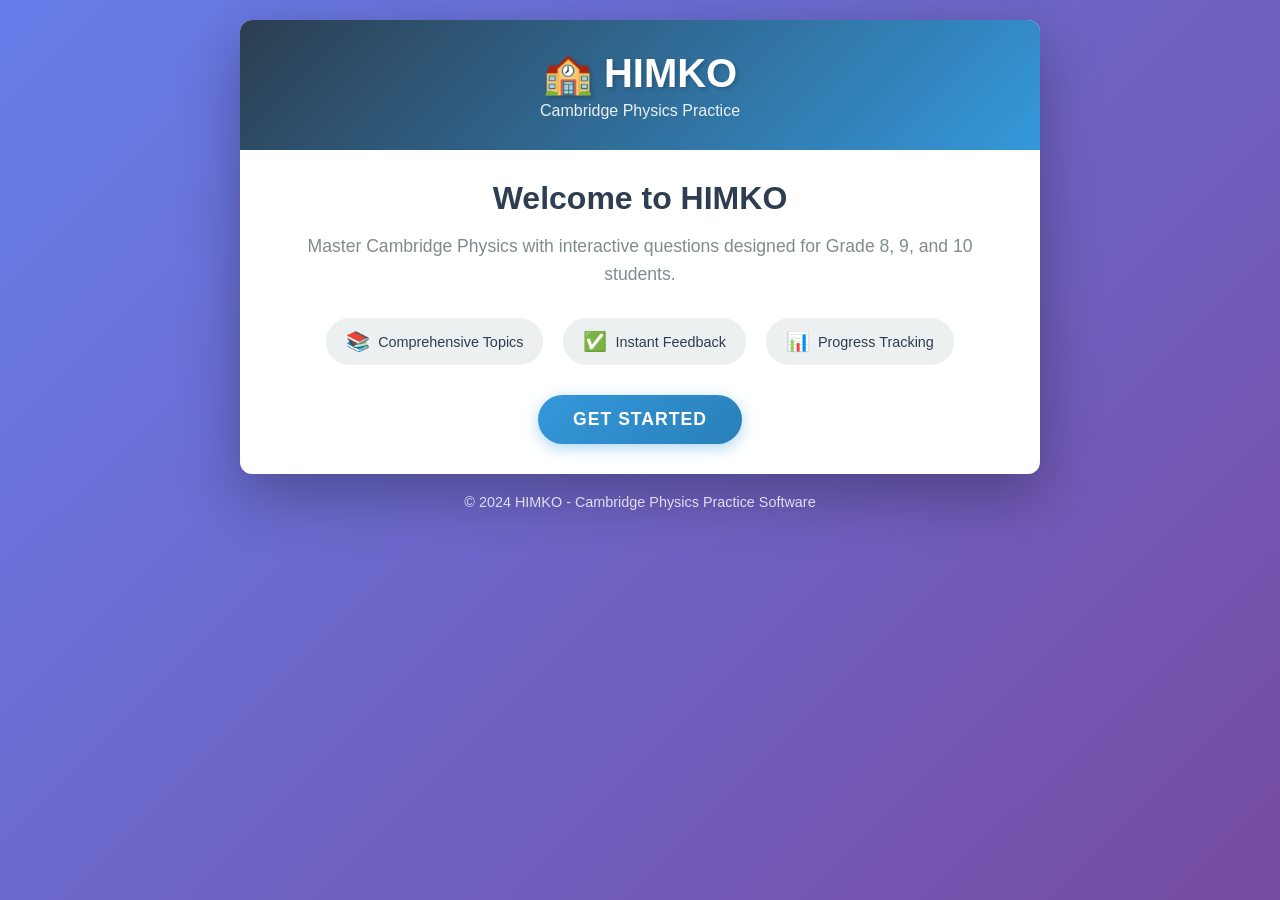
<file: index.html>
<!DOCTYPE html>
<html lang="en">
<head>
    <meta charset="UTF-8">
    <meta name="viewport" content="width=device-width, initial-scale=1.0">
<title>HIMKO - Cambridge Physics Practice</title>
    <link rel="stylesheet" href="style.css">
    <link rel="manifest" href="manifest.json">
    <meta name="theme-color" content="#2c3e50">
<meta name="description" content="HIMKO - Cambridge Physics Question and Answer Software for Grade 8, 9, 10">
</head>
<body>
    <div class="container">
        <header>
            <div class="logo">
<h1>🏫 HIMKO</h1>
                <p>Cambridge Physics Practice</p>
            </div>
        </header>

        <!-- Welcome Screen -->
        <div id="welcome-screen" class="screen active">
            <div class="welcome-card">
<h2>Welcome to HIMKO</h2>
                <p>Master Cambridge Physics with interactive questions designed for Grade 8, 9, and 10 students.</p>
                
                <div class="features">
                    <div class="feature">
                        <span class="icon">📚</span>
                        <span>Comprehensive Topics</span>
                    </div>
                    <div class="feature">
                        <span class="icon">✅</span>
                        <span>Instant Feedback</span>
                    </div>
                    <div class="feature">
                        <span class="icon">📊</span>
                        <span>Progress Tracking</span>
                    </div>
                </div>

                <button class="btn-primary" onclick="showGradeSelection()">Get Started</button>
            </div>
        </div>

        <!-- Grade Selection Screen -->
        <div id="grade-screen" class="screen">
            <h2>Select Your Grade</h2>
            <div class="grade-cards">
                <div class="grade-card" onclick="selectGrade(8)">
                    <div class="grade-number">8</div>
                    <div class="grade-title">Grade 8</div>
                    <div class="grade-topics">Motion, Forces, Energy, Simple Machines</div>
                </div>
                <div class="grade-card" onclick="selectGrade(9)">
                    <div class="grade-number">9</div>
                    <div class="grade-title">Grade 9</div>
                    <div class="grade-topics">Waves, Sound, Light, Electricity, Magnetism</div>
                </div>
                <div class="grade-card" onclick="selectGrade(10)">
                    <div class="grade-number">10</div>
                    <div class="grade-title">Grade 10</div>
                    <div class="grade-topics">Thermal Physics, Gas Laws, Atomic Physics</div>
                </div>
            </div>
            <button class="btn-secondary" onclick="showScreen('welcome-screen')">← Back</button>
        </div>

        <!-- Quiz Screen -->
        <div id="quiz-screen" class="screen">
            <div class="quiz-header">
                <div class="quiz-info">
                    <span id="current-grade">Grade 8</span>
                    <span class="separator">|</span>
                    <span id="question-counter">Question 1/10</span>
                </div>
                <div class="score-display">
                    <span>Score: </span>
                    <span id="current-score">0</span>
                </div>
            </div>

            <div class="progress-bar">
                <div id="progress-fill" class="progress-fill"></div>
            </div>

            <div class="question-container">
                <div class="question-number">Question <span id="q-number">1</span></div>
                <div class="question-text" id="question-text">
                    Loading question...
                </div>
                <div class="options" id="options">
                    <!-- Options will be dynamically inserted here -->
                </div>
            </div>

            <div class="explanation" id="explanation" style="display: none;">
                <h3>📝 Explanation</h3>
                <p id="explanation-text"></p>
            </div>

            <div class="quiz-actions">
                <button id="next-btn" class="btn-primary" onclick="nextQuestion()" style="display: none;">Next Question →</button>
                <button id="finish-btn" class="btn-primary" onclick="showResults()" style="display: none;">Finish Quiz ✓</button>
            </div>
        </div>

        <!-- Results Screen -->
        <div id="results-screen" class="screen">
            <div class="results-card">
                <div class="result-icon" id="result-icon">🏆</div>
                <h2>Quiz Complete!</h2>
                <div class="final-score">
                    <span class="score-label">Your Score</span>
                    <span class="score-value"><span id="final-score">0</span>/<span id="total-questions">10</span></span>
                </div>
                <div class="score-percentage">
                    <span id="percentage">0%</span>
                </div>
                <div class="result-message" id="result-message">
                    Great job!
                </div>
                
                <div class="results-stats">
                    <div class="stat">
                        <span class="stat-icon">✓</span>
                        <span class="stat-value" id="correct-count">0</span>
                        <span class="stat-label">Correct</span>
                    </div>
                    <div class="stat">
                        <span class="stat-icon">✗</span>
                        <span class="stat-value" id="incorrect-count">0</span>
                        <span class="stat-label">Incorrect</span>
                    </div>
                </div>

                <div class="result-actions">
                    <button class="btn-primary" onclick="restartQuiz()">Try Again</button>
                    <button class="btn-secondary" onclick="showScreen('grade-screen')">Change Grade</button>
                </div>
            </div>
        </div>
    </div>

    <footer>
<p>© 2024 HIMKO - Cambridge Physics Practice Software</p>
    </footer>

    <script src="app.js"></script>
</body>
</html>
</file>
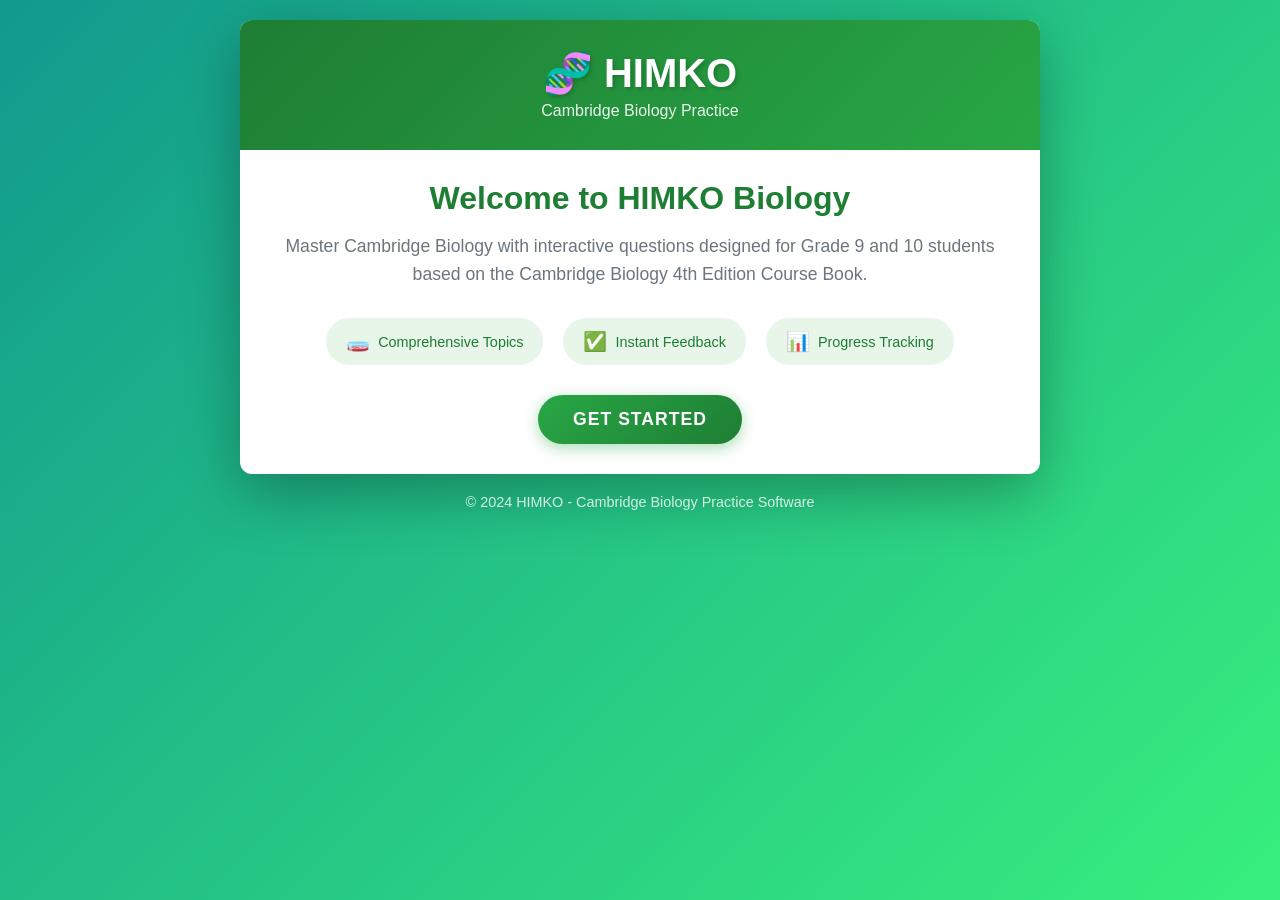
<file: .github/workflows/index.html>
<!DOCTYPE html>
<html lang="en">
<head>
    <meta charset="UTF-8">
    <meta name="viewport" content="width=device-width, initial-scale=1.0">
    <title>HIMKO - Cambridge Biology Practice</title>
    <link rel="stylesheet" href="style.css">
    <link rel="manifest" href="manifest.json">
    <meta name="theme-color" content="#1e7e34">
    <meta name="description" content="HIMKO - Cambridge Biology Question and Answer Software for Grade 9, 10">
    <link rel="apple-touch-icon" href="data:image/svg+xml,<svg xmlns='http://www.w3.org/2000/svg' viewBox='0 0 100 100'><text y='.9em' font-size='90'>🧬</text></svg>">
    <meta name="apple-mobile-web-app-capable" content="yes">
    <meta name="apple-mobile-web-app-status-bar-style" content="black-translucent">
</head>
<body>
    <div class="container">
        <header>
            <div class="logo">
                <h1>🧬 HIMKO</h1>
                <p>Cambridge Biology Practice</p>
            </div>
        </header>

        <!-- Welcome Screen -->
        <div id="welcome-screen" class="screen active">
            <div class="welcome-card">
                <h2>Welcome to HIMKO Biology</h2>
                <p>Master Cambridge Biology with interactive questions designed for Grade 9 and 10 students based on the Cambridge Biology 4th Edition Course Book.</p>
                
                <div class="features">
                    <div class="feature">
                        <span class="icon">🧫</span>
                        <span>Comprehensive Topics</span>
                    </div>
                    <div class="feature">
                        <span class="icon">✅</span>
                        <span>Instant Feedback</span>
                    </div>
                    <div class="feature">
                        <span class="icon">📊</span>
                        <span>Progress Tracking</span>
                    </div>
                </div>

                <button class="btn-primary" onclick="showGradeSelection()">Get Started</button>
            </div>
        </div>

        <!-- Grade Selection Screen -->
        <div id="grade-screen" class="screen">
            <h2>Select Your Grade</h2>
            <div class="grade-cards">
                <div class="grade-card" onclick="selectGrade(9)">
                    <div class="grade-number">9</div>
                    <div class="grade-title">Grade 9</div>
                    <div class="grade-topics">Cell Structure, Biological Molecules, Enzymes, Nutrition, Transport, Respiration</div>
                </div>
                <div class="grade-card" onclick="selectGrade(10)">
                    <div class="grade-number">10</div>
                    <div class="grade-title">Grade 10</div>
                    <div class="grade-topics">Disease & Immunity, Excretion, Co-ordination, Inheritance, Ecology</div>
                </div>
            </div>
            <button class="btn-secondary" onclick="showScreen('welcome-screen')">← Back</button>
        </div>

        <!-- Quiz Screen -->
        <div id="quiz-screen" class="screen">
            <div class="quiz-header">
                <div class="quiz-info">
                    <span id="current-grade">Grade 9</span>
                    <span class="separator">|</span>
                    <span id="question-counter">Question 1/10</span>
                </div>
                <div class="score-display">
                    <span>Score: </span>
                    <span id="current-score">0</span>
                </div>
            </div>

            <div class="progress-bar">
                <div id="progress-fill" class="progress-fill"></div>
            </div>

            <div class="question-container">
                <div class="question-number">Question <span id="q-number">1</span></div>
                <div class="question-text" id="question-text">
                    Loading question...
                </div>
                <div class="topic-tag" id="topic-tag"></div>
                <div class="options" id="options">
                    <!-- Options will be dynamically inserted here -->
                </div>
            </div>

            <div class="explanation" id="explanation" style="display: none;">
                <h3>📝 Explanation</h3>
                <p id="explanation-text"></p>
            </div>

            <div class="quiz-actions">
                <button id="next-btn" class="btn-primary" onclick="nextQuestion()" style="display: none;">Next Question →</button>
                <button id="finish-btn" class="btn-primary" onclick="showResults()" style="display: none;">Finish Quiz ✓</button>
            </div>
        </div>

        <!-- Results Screen -->
        <div id="results-screen" class="screen">
            <div class="results-card">
                <div class="result-icon" id="result-icon">🏆</div>
                <h2>Quiz Complete!</h2>
                <div class="final-score">
                    <span class="score-label">Your Score</span>
                    <span class="score-value"><span id="final-score">0</span>/<span id="total-questions">10</span></span>
                </div>
                <div class="score-percentage">
                    <span id="percentage">0%</span>
                </div>
                <div class="result-message" id="result-message">
                    Great job!
                </div>
                
                <div class="results-stats">
                    <div class="stat">
                        <span class="stat-icon">✓</span>
                        <span class="stat-value" id="correct-count">0</span>
                        <span class="stat-label">Correct</span>
                    </div>
                    <div class="stat">
                        <span class="stat-icon">✗</span>
                        <span class="stat-value" id="incorrect-count">0</span>
                        <span class="stat-label">Incorrect</span>
                    </div>
                </div>

                <div class="result-actions">
                    <button class="btn-primary" onclick="restartQuiz()">Try Again</button>
                    <button class="btn-secondary" onclick="showScreen('grade-screen')">Change Grade</button>
                </div>
            </div>
        </div>
    </div>

    <footer>
        <p>© 2024 HIMKO - Cambridge Biology Practice Software</p>
    </footer>

    <script src="app.js"></script>
</body>
</html>
</file>
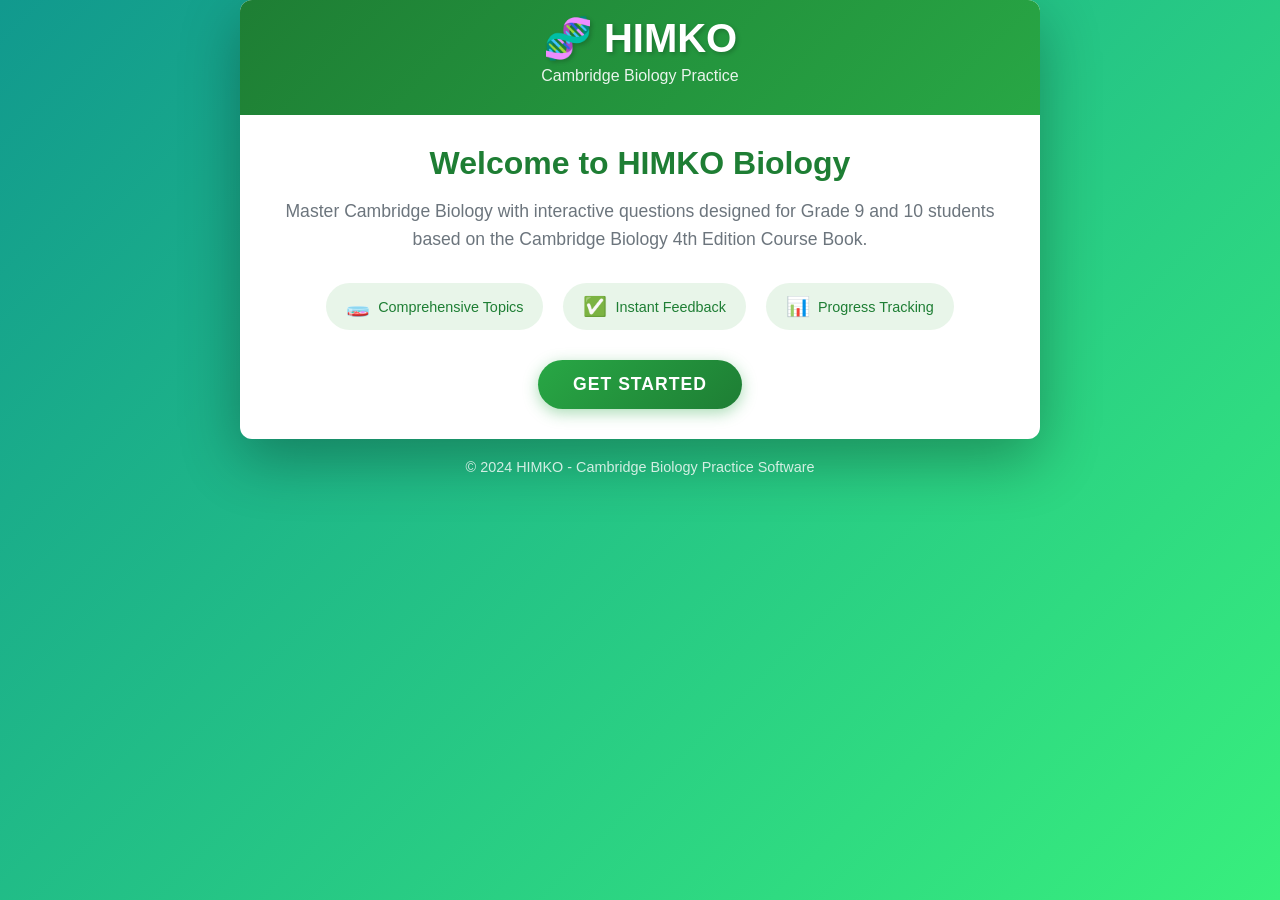
<file: .github/workflows/index-ios.html>
<!DOCTYPE html>
<html lang="en">
<head>
    <meta charset="UTF-8">
    <meta name="viewport" content="width=device-width, initial-scale=1.0, maximum-scale=1.0, user-scalable=no, viewport-fit=cover">
    <meta name="apple-mobile-web-app-capable" content="yes">
    <meta name="apple-mobile-web-app-status-bar-style" content="black-translucent">
    <meta name="apple-mobile-web-app-title" content="HIMKO Biology">
    <meta name="mobile-web-app-capable" content="yes">
    <meta name="theme-color" content="#1e7e34">
    <title>HIMKO - Cambridge Biology Practice</title>
    <link rel="stylesheet" href="style.css">
    <link rel="manifest" href="manifest.json">
    <link rel="apple-touch-icon" href="data:image/svg+xml,<svg xmlns='http://www.w3.org/2000/svg' viewBox='0 0 100 100'><text y='.9em' font-size='90'>🧬</text></svg>">
    <link rel="apple-touch-startup-image" href="data:image/svg+xml,<svg xmlns='http://www.w3.org/2000/svg' viewBox='0 0 100 100'><rect fill='%231e7e34' width='100' height='100'/><text x='50' y='55' font-size='20' text-anchor='middle' fill='white' font-weight='bold'>Loading...</text></svg>">
    <style>
        :root {
            --safe-area-top: env(safe-area-inset-top, 0px);
            --safe-area-bottom: env(safe-area-inset-bottom, 0px);
            --safe-area-left: env(safe-area-inset-left, 0px);
            --safe-area-right: env(safe-area-inset-right, 0px);
        }
        
        body {
            padding-top: calc(0px + var(--safe-area-top));
            padding-bottom: calc(0px + var(--safe-area-bottom));
            padding-left: var(--safe-area-left);
            padding-right: var(--safe-area-right);
        }
        
        /* iOS notch safe area for header */
        header {
            padding-top: calc(15px + var(--safe-area-top));
        }
    </style>
</head>
<body>
    <div class="container">
        <header>
            <div class="logo">
                <h1>🧬 HIMKO</h1>
                <p>Cambridge Biology Practice</p>
            </div>
        </header>

        <!-- Welcome Screen -->
        <div id="welcome-screen" class="screen active">
            <div class="welcome-card">
                <h2>Welcome to HIMKO Biology</h2>
                <p>Master Cambridge Biology with interactive questions designed for Grade 9 and 10 students based on the Cambridge Biology 4th Edition Course Book.</p>
                
                <div class="features">
                    <div class="feature">
                        <span class="icon">🧫</span>
                        <span>Comprehensive Topics</span>
                    </div>
                    <div class="feature">
                        <span class="icon">✅</span>
                        <span>Instant Feedback</span>
                    </div>
                    <div class="feature">
                        <span class="icon">📊</span>
                        <span>Progress Tracking</span>
                    </div>
                </div>

                <button class="btn-primary" onclick="showGradeSelection()">Get Started</button>
            </div>
        </div>

        <!-- Grade Selection Screen -->
        <div id="grade-screen" class="screen">
            <h2>Select Your Grade</h2>
            <div class="grade-cards">
                <div class="grade-card" onclick="selectGrade(9)">
                    <div class="grade-number">9</div>
                    <div class="grade-title">Grade 9</div>
                    <div class="grade-topics">Cell Structure, Biological Molecules, Enzymes, Nutrition, Transport, Respiration</div>
                </div>
                <div class="grade-card" onclick="selectGrade(10)">
                    <div class="grade-number">10</div>
                    <div class="grade-title">Grade 10</div>
                    <div class="grade-topics">Disease & Immunity, Excretion, Co-ordination, Inheritance, Ecology</div>
                </div>
            </div>
            <button class="btn-secondary" onclick="showScreen('welcome-screen')">← Back</button>
        </div>

        <!-- Quiz Screen -->
        <div id="quiz-screen" class="screen">
            <div class="quiz-header">
                <div class="quiz-info">
                    <span id="current-grade">Grade 9</span>
                    <span class="separator">|</span>
                    <span id="question-counter">Question 1/10</span>
                </div>
                <div class="score-display">
                    <span>Score: </span>
                    <span id="current-score">0</span>
                </div>
            </div>

            <div class="progress-bar">
                <div id="progress-fill" class="progress-fill"></div>
            </div>

            <div class="question-container">
                <div class="question-number">Question <span id="q-number">1</span></div>
                <div class="question-text" id="question-text">
                    Loading question...
                </div>
                <div class="topic-tag" id="topic-tag"></div>
                <div class="options" id="options">
                    <!-- Options will be dynamically inserted here -->
                </div>
            </div>

            <div class="explanation" id="explanation" style="display: none;">
                <h3>📝 Explanation</h3>
                <p id="explanation-text"></p>
            </div>

            <div class="quiz-actions">
                <button id="next-btn" class="btn-primary" onclick="nextQuestion()" style="display: none;">Next Question →</button>
                <button id="finish-btn" class="btn-primary" onclick="showResults()" style="display: none;">Finish Quiz ✓</button>
            </div>
        </div>

        <!-- Results Screen -->
        <div id="results-screen" class="screen">
            <div class="results-card">
                <div class="result-icon" id="result-icon">🏆</div>
                <h2>Quiz Complete!</h2>
                <div class="final-score">
                    <span class="score-label">Your Score</span>
                    <span class="score-value"><span id="final-score">0</span>/<span id="total-questions">10</span></span>
                </div>
                <div class="score-percentage">
                    <span id="percentage">0%</span>
                </div>
                <div class="result-message" id="result-message">
                    Great job!
                </div>
                
                <div class="results-stats">
                    <div class="stat">
                        <span class="stat-icon">✓</span>
                        <span class="stat-value" id="correct-count">0</span>
                        <span class="stat-label">Correct</span>
                    </div>
                    <div class="stat">
                        <span class="stat-icon">✗</span>
                        <span class="stat-value" id="incorrect-count">0</span>
                        <span class="stat-label">Incorrect</span>
                    </div>
                </div>

                <div class="result-actions">
                    <button class="btn-primary" onclick="restartQuiz()">Try Again</button>
                    <button class="btn-secondary" onclick="showScreen('grade-screen')">Change Grade</button>
                </div>
            </div>
        </div>
    </div>

    <footer>
        <p>© 2024 HIMKO - Cambridge Biology Practice Software</p>
    </footer>

    <script src="app.js"></script>
</body>
</html>
</file>
<file: style.css>
/* Kimko - Cambridge Physics Practice Software Styles */

:root {
    --primary-color: #2c3e50;
    --secondary-color: #3498db;
    --accent-color: #e74c3c;
    --success-color: #27ae60;
    --warning-color: #f39c12;
    --light-bg: #ecf0f1;
    --dark-text: #2c3e50;
    --light-text: #7f8c8d;
    --white: #ffffff;
    --shadow: 0 4px 6px rgba(0, 0, 0, 0.1);
    --shadow-hover: 0 8px 15px rgba(0, 0, 0, 0.15);
    --border-radius: 12px;
    --transition: all 0.3s ease;
}

* {
    margin: 0;
    padding: 0;
    box-sizing: border-box;
}

body {
    font-family: 'Segoe UI', Tahoma, Geneva, Verdana, sans-serif;
    background: linear-gradient(135deg, #667eea 0%, #764ba2 100%);
    min-height: 100vh;
    display: flex;
    flex-direction: column;
    align-items: center;
    padding: 20px;
}

.container {
    max-width: 800px;
    width: 100%;
    background: var(--white);
    border-radius: var(--border-radius);
    box-shadow: 0 20px 60px rgba(0, 0, 0, 0.3);
    overflow: hidden;
    animation: slideUp 0.5s ease;
}

@keyframes slideUp {
    from {
        opacity: 0;
        transform: translateY(30px);
    }
    to {
        opacity: 1;
        transform: translateY(0);
    }
}

header {
    background: linear-gradient(135deg, var(--primary-color), var(--secondary-color));
    color: var(--white);
    padding: 30px;
    text-align: center;
}

.logo h1 {
    font-size: 2.5rem;
    margin-bottom: 5px;
    text-shadow: 2px 2px 4px rgba(0, 0, 0, 0.2);
}

.logo p {
    font-size: 1rem;
    opacity: 0.9;
}

/* Screens */
.screen {
    display: none;
    padding: 30px;
    animation: fadeIn 0.4s ease;
}

.screen.active {
    display: block;
}

@keyframes fadeIn {
    from { opacity: 0; }
    to { opacity: 1; }
}

/* Welcome Screen */
.welcome-card {
    text-align: center;
}

.welcome-card h2 {
    color: var(--primary-color);
    font-size: 2rem;
    margin-bottom: 15px;
}

.welcome-card > p {
    color: var(--light-text);
    font-size: 1.1rem;
    line-height: 1.6;
    margin-bottom: 30px;
}

.features {
    display: flex;
    justify-content: center;
    gap: 20px;
    margin-bottom: 30px;
    flex-wrap: wrap;
}

.feature {
    display: flex;
    align-items: center;
    gap: 8px;
    padding: 12px 20px;
    background: var(--light-bg);
    border-radius: 25px;
    font-size: 0.9rem;
    color: var(--dark-text);
}

.feature .icon {
    font-size: 1.2rem;
}

/* Buttons */
.btn-primary, .btn-secondary {
    padding: 14px 35px;
    font-size: 1.1rem;
    font-weight: 600;
    border: none;
    border-radius: 25px;
    cursor: pointer;
    transition: var(--transition);
    text-transform: uppercase;
    letter-spacing: 1px;
}

.btn-primary {
    background: linear-gradient(135deg, var(--secondary-color), #2980b9);
    color: var(--white);
    box-shadow: 0 4px 15px rgba(52, 152, 219, 0.4);
}

.btn-primary:hover {
    transform: translateY(-2px);
    box-shadow: 0 6px 20px rgba(52, 152, 219, 0.5);
}

.btn-secondary {
    background: var(--light-bg);
    color: var(--dark-text);
    margin-top: 20px;
}

.btn-secondary:hover {
    background: #dfe6e9;
}

/* Grade Selection */
#grade-screen h2 {
    text-align: center;
    color: var(--primary-color);
    margin-bottom: 25px;
    font-size: 1.8rem;
}

.grade-cards {
    display: grid;
    grid-template-columns: repeat(auto-fit, minmax(220px, 1fr));
    gap: 20px;
    margin-bottom: 25px;
}

.grade-card {
    background: var(--white);
    border: 2px solid var(--light-bg);
    border-radius: var(--border-radius);
    padding: 25px;
    text-align: center;
    cursor: pointer;
    transition: var(--transition);
    box-shadow: var(--shadow);
}

.grade-card:hover {
    transform: translateY(-5px);
    box-shadow: var(--shadow-hover);
    border-color: var(--secondary-color);
}

.grade-number {
    width: 60px;
    height: 60px;
    background: linear-gradient(135deg, var(--secondary-color), #2980b9);
    color: var(--white);
    border-radius: 50%;
    display: flex;
    align-items: center;
    justify-content: center;
    font-size: 1.8rem;
    font-weight: bold;
    margin: 0 auto 15px;
}

.grade-title {
    font-size: 1.4rem;
    font-weight: 600;
    color: var(--primary-color);
    margin-bottom: 10px;
}

.grade-topics {
    font-size: 0.85rem;
    color: var(--light-text);
    line-height: 1.4;
}

/* Quiz Screen */
.quiz-header {
    display: flex;
    justify-content: space-between;
    align-items: center;
    margin-bottom: 20px;
    flex-wrap: wrap;
    gap: 10px;
}

.quiz-info {
    display: flex;
    align-items: center;
    gap: 10px;
    font-size: 1rem;
    color: var(--dark-text);
}

.separator {
    color: var(--light-text);
}

#current-grade {
    font-weight: 600;
    color: var(--secondary-color);
}

.score-display {
    background: var(--light-bg);
    padding: 8px 20px;
    border-radius: 20px;
    font-weight: 600;
    color: var(--primary-color);
}

.progress-bar {
    height: 8px;
    background: var(--light-bg);
    border-radius: 10px;
    overflow: hidden;
    margin-bottom: 25px;
}

.progress-fill {
    height: 100%;
    background: linear-gradient(90deg, var(--success-color), #2ecc71);
    border-radius: 10px;
    transition: width 0.5s ease;
    width: 0%;
}

.question-container {
    background: var(--light-bg);
    padding: 25px;
    border-radius: var(--border-radius);
    margin-bottom: 20px;
}

.question-number {
    font-size: 0.9rem;
    color: var(--light-text);
    margin-bottom: 10px;
}

.question-text {
    font-size: 1.3rem;
    color: var(--dark-text);
    line-height: 1.6;
    margin-bottom: 25px;
    font-weight: 500;
}

.options {
    display: flex;
    flex-direction: column;
    gap: 12px;
}

.option {
    padding: 15px 20px;
    background: var(--white);
    border: 2px solid #dfe6e9;
    border-radius: 10px;
    cursor: pointer;
    transition: var(--transition);
    font-size: 1rem;
    display: flex;
    align-items: center;
    gap: 12px;
}

.option:hover:not(.disabled) {
    border-color: var(--secondary-color);
    background: #ebf5ff;
}

.option.selected {
    border-color: var(--secondary-color);
    background: #d6eaf8;
}

.option.correct {
    border-color: var(--success-color);
    background: #d5f4e6;
}

.option.incorrect {
    border-color: var(--accent-color);
    background: #fadbd8;
}

.option.disabled {
    cursor: not-allowed;
    opacity: 0.7;
}

.option-marker {
    width: 28px;
    height: 28px;
    border: 2px solid #dfe6e9;
    border-radius: 50%;
    display: flex;
    align-items: center;
    justify-content: center;
    font-weight: 600;
    font-size: 0.9rem;
    transition: var(--transition);
}

.option.correct .option-marker {
    background: var(--success-color);
    border-color: var(--success-color);
    color: white;
}

.option.incorrect .option-marker {
    background: var(--accent-color);
    border-color: var(--accent-color);
    color: white;
}

/* Explanation */
.explanation {
    background: #fff9e6;
    border-left: 4px solid var(--warning-color);
    padding: 20px;
    border-radius: 8px;
    margin-bottom: 20px;
    animation: slideDown 0.3s ease;
}

@keyframes slideDown {
    from {
        opacity: 0;
        transform: translateY(-10px);
    }
    to {
        opacity: 1;
        transform: translateY(0);
    }
}

.explanation h3 {
    color: var(--warning-color);
    margin-bottom: 10px;
    font-size: 1.1rem;
}

.explanation p {
    color: var(--dark-text);
    line-height: 1.6;
    font-size: 0.95rem;
}

.quiz-actions {
    text-align: center;
}

/* Results Screen */
.results-card {
    text-align: center;
    padding: 20px;
}

.result-icon {
    font-size: 5rem;
    margin-bottom: 15px;
    animation: bounce 0.6s ease;
}

@keyframes bounce {
    0%, 100% { transform: translateY(0); }
    50% { transform: translateY(-20px); }
}

.results-card h2 {
    color: var(--primary-color);
    font-size: 2rem;
    margin-bottom: 25px;
}

.final-score {
    display: flex;
    flex-direction: column;
    align-items: center;
    gap: 10px;
    margin-bottom: 15px;
}

.score-label {
    font-size: 1rem;
    color: var(--light-text);
}

.score-value {
    font-size: 3rem;
    font-weight: bold;
    color: var(--primary-color);
}

.score-percentage {
    margin-bottom: 20px;
}

#percentage {
    font-size: 2.5rem;
    font-weight: bold;
    color: var(--secondary-color);
}

.result-message {
    font-size: 1.3rem;
    color: var(--dark-text);
    margin-bottom: 30px;
    font-weight: 500;
}

.results-stats {
    display: flex;
    justify-content: center;
    gap: 40px;
    margin-bottom: 30px;
}

.stat {
    display: flex;
    flex-direction: column;
    align-items: center;
    gap: 5px;
}

.stat-icon {
    font-size: 1.5rem;
    margin-bottom: 5px;
}

.stat-value {
    font-size: 1.8rem;
    font-weight: bold;
    color: var(--primary-color);
}

.stat-label {
    font-size: 0.9rem;
    color: var(--light-text);
}

.result-actions {
    display: flex;
    justify-content: center;
    gap: 15px;
    flex-wrap: wrap;
}

/* Footer */
footer {
    margin-top: 20px;
    color: var(--white);
    text-align: center;
    font-size: 0.9rem;
    opacity: 0.8;
}

/* Responsive Design */
@media (max-width: 600px) {
    .container {
        border-radius: 0;
        min-height: 100vh;
    }
    
    .logo h1 {
        font-size: 2rem;
    }
    
    .features {
        flex-direction: column;
        align-items: center;
    }
    
    .grade-cards {
        grid-template-columns: 1fr;
    }
    
    .quiz-header {
        flex-direction: column;
        align-items: flex-start;
    }
    
    .results-stats {
        gap: 25px;
    }
    
    .result-actions {
        flex-direction: column;
    }
    
    .result-actions button {
        width: 100%;
    }
}
</file>
<file: .github/workflows/style.css>
/* HIMKO - Cambridge Biology Practice Software Styles */

:root {
    --primary-color: #1e7e34;
    --secondary-color: #28a745;
    --accent-color: #20c997;
    --success-color: #28a745;
    --warning-color: #ffc107;
    --light-bg: #e8f5e9;
    --dark-text: #1e7e34;
    --light-text: #6c757d;
    --white: #ffffff;
    --shadow: 0 4px 6px rgba(0, 0, 0, 0.1);
    --shadow-hover: 0 8px 15px rgba(0, 0, 0, 0.15);
    --border-radius: 12px;
    --transition: all 0.3s ease;
}

* {
    margin: 0;
    padding: 0;
    box-sizing: border-box;
}

body {
    font-family: 'Segoe UI', Tahoma, Geneva, Verdana, sans-serif;
    background: linear-gradient(135deg, #11998e 0%, #38ef7d 100%);
    min-height: 100vh;
    display: flex;
    flex-direction: column;
    align-items: center;
    padding: 20px;
}

.container {
    max-width: 800px;
    width: 100%;
    background: var(--white);
    border-radius: var(--border-radius);
    box-shadow: 0 20px 60px rgba(0, 0, 0, 0.3);
    overflow: hidden;
    animation: slideUp 0.5s ease;
}

@keyframes slideUp {
    from {
        opacity: 0;
        transform: translateY(30px);
    }
    to {
        opacity: 1;
        transform: translateY(0);
    }
}

header {
    background: linear-gradient(135deg, var(--primary-color), var(--secondary-color));
    color: var(--white);
    padding: 30px;
    text-align: center;
}

.logo h1 {
    font-size: 2.5rem;
    margin-bottom: 5px;
    text-shadow: 2px 2px 4px rgba(0, 0, 0, 0.2);
}

.logo p {
    font-size: 1rem;
    opacity: 0.9;
}

/* Screens */
.screen {
    display: none;
    padding: 30px;
    animation: fadeIn 0.4s ease;
}

.screen.active {
    display: block;
}

@keyframes fadeIn {
    from { opacity: 0; }
    to { opacity: 1; }
}

/* Welcome Screen */
.welcome-card {
    text-align: center;
}

.welcome-card h2 {
    color: var(--primary-color);
    font-size: 2rem;
    margin-bottom: 15px;
}

.welcome-card > p {
    color: var(--light-text);
    font-size: 1.1rem;
    line-height: 1.6;
    margin-bottom: 30px;
}

.features {
    display: flex;
    justify-content: center;
    gap: 20px;
    margin-bottom: 30px;
    flex-wrap: wrap;
}

.feature {
    display: flex;
    align-items: center;
    gap: 8px;
    padding: 12px 20px;
    background: var(--light-bg);
    border-radius: 25px;
    font-size: 0.9rem;
    color: var(--dark-text);
}

.feature .icon {
    font-size: 1.2rem;
}

/* Buttons */
.btn-primary, .btn-secondary {
    padding: 14px 35px;
    font-size: 1.1rem;
    font-weight: 600;
    border: none;
    border-radius: 25px;
    cursor: pointer;
    transition: var(--transition);
    text-transform: uppercase;
    letter-spacing: 1px;
}

.btn-primary {
    background: linear-gradient(135deg, var(--secondary-color), #1e7e34);
    color: var(--white);
    box-shadow: 0 4px 15px rgba(40, 167, 69, 0.4);
}

.btn-primary:hover {
    transform: translateY(-2px);
    box-shadow: 0 6px 20px rgba(40, 167, 69, 0.5);
}

.btn-secondary {
    background: var(--light-bg);
    color: var(--dark-text);
    margin-top: 20px;
}

.btn-secondary:hover {
    background: #c8e6c9;
}

/* Grade Selection */
#grade-screen h2 {
    text-align: center;
    color: var(--primary-color);
    margin-bottom: 25px;
    font-size: 1.8rem;
}

.grade-cards {
    display: grid;
    grid-template-columns: repeat(auto-fit, minmax(220px, 1fr));
    gap: 20px;
    margin-bottom: 25px;
}

.grade-card {
    background: var(--white);
    border: 2px solid var(--light-bg);
    border-radius: var(--border-radius);
    padding: 25px;
    text-align: center;
    cursor: pointer;
    transition: var(--transition);
    box-shadow: var(--shadow);
}

.grade-card:hover {
    transform: translateY(-5px);
    box-shadow: var(--shadow-hover);
    border-color: var(--secondary-color);
}

.grade-number {
    width: 60px;
    height: 60px;
    background: linear-gradient(135deg, var(--secondary-color), #1e7e34);
    color: var(--white);
    border-radius: 50%;
    display: flex;
    align-items: center;
    justify-content: center;
    font-size: 1.8rem;
    font-weight: bold;
    margin: 0 auto 15px;
}

.grade-title {
    font-size: 1.4rem;
    font-weight: 600;
    color: var(--primary-color);
    margin-bottom: 10px;
}

.grade-topics {
    font-size: 0.85rem;
    color: var(--light-text);
    line-height: 1.4;
}

/* Quiz Screen */
.quiz-header {
    display: flex;
    justify-content: space-between;
    align-items: center;
    margin-bottom: 20px;
    flex-wrap: wrap;
    gap: 10px;
}

.quiz-info {
    display: flex;
    align-items: center;
    gap: 10px;
    font-size: 1rem;
    color: var(--dark-text);
}

.separator {
    color: var(--light-text);
}

#current-grade {
    font-weight: 600;
    color: var(--secondary-color);
}

.score-display {
    background: var(--light-bg);
    padding: 8px 20px;
    border-radius: 20px;
    font-weight: 600;
    color: var(--primary-color);
}

.progress-bar {
    height: 8px;
    background: var(--light-bg);
    border-radius: 10px;
    overflow: hidden;
    margin-bottom: 25px;
}

.progress-fill {
    height: 100%;
    background: linear-gradient(90deg, var(--success-color), #38ef7d);
    border-radius: 10px;
    transition: width 0.5s ease;
    width: 0%;
}

.question-container {
    background: var(--light-bg);
    padding: 25px;
    border-radius: var(--border-radius);
    margin-bottom: 20px;
}

.question-number {
    font-size: 0.9rem;
    color: var(--light-text);
    margin-bottom: 10px;
}

.topic-tag {
    display: inline-block;
    background: var(--secondary-color);
    color: white;
    padding: 4px 12px;
    border-radius: 15px;
    font-size: 0.75rem;
    margin-bottom: 15px;
    font-weight: 500;
}

.question-text {
    font-size: 1.3rem;
    color: var(--dark-text);
    line-height: 1.6;
    margin-bottom: 25px;
    font-weight: 500;
}

.options {
    display: flex;
    flex-direction: column;
    gap: 12px;
}

.option {
    padding: 15px 20px;
    background: var(--white);
    border: 2px solid #dfe6e9;
    border-radius: 10px;
    cursor: pointer;
    transition: var(--transition);
    font-size: 1rem;
    display: flex;
    align-items: center;
    gap: 12px;
}

.option:hover:not(.disabled) {
    border-color: var(--secondary-color);
    background: #e8f5e9;
}

.option.selected {
    border-color: var(--secondary-color);
    background: #d4edda;
}

.option.correct {
    border-color: var(--success-color);
    background: #d4edda;
}

.option.incorrect {
    border-color: #dc3545;
    background: #f8d7da;
}

.option.disabled {
    cursor: not-allowed;
    opacity: 0.7;
}

.option-marker {
    width: 28px;
    height: 28px;
    border: 2px solid #dfe6e9;
    border-radius: 50%;
    display: flex;
    align-items: center;
    justify-content: center;
    font-weight: 600;
    font-size: 0.9rem;
    transition: var(--transition);
}

.option.correct .option-marker {
    background: var(--success-color);
    border-color: var(--success-color);
    color: white;
}

.option.incorrect .option-marker {
    background: #dc3545;
    border-color: #dc3545;
    color: white;
}

/* Explanation */
.explanation {
    background: #fff9e6;
    border-left: 4px solid var(--warning-color);
    padding: 20px;
    border-radius: 8px;
    margin-bottom: 20px;
    animation: slideDown 0.3s ease;
}

@keyframes slideDown {
    from {
        opacity: 0;
        transform: translateY(-10px);
    }
    to {
        opacity: 1;
        transform: translateY(0);
    }
}

.explanation h3 {
    color: #856404;
    margin-bottom: 10px;
    font-size: 1.1rem;
}

.explanation p {
    color: var(--dark-text);
    line-height: 1.6;
    font-size: 0.95rem;
}

.quiz-actions {
    text-align: center;
}

/* Results Screen */
.results-card {
    text-align: center;
    padding: 20px;
}

.result-icon {
    font-size: 5rem;
    margin-bottom: 15px;
    animation: bounce 0.6s ease;
}

@keyframes bounce {
    0%, 100% { transform: translateY(0); }
    50% { transform: translateY(-20px); }
}

.results-card h2 {
    color: var(--primary-color);
    font-size: 2rem;
    margin-bottom: 25px;
}

.final-score {
    display: flex;
    flex-direction: column;
    align-items: center;
    gap: 10px;
    margin-bottom: 15px;
}

.score-label {
    font-size: 1rem;
    color: var(--light-text);
}

.score-value {
    font-size: 3rem;
    font-weight: bold;
    color: var(--primary-color);
}

.score-percentage {
    margin-bottom: 20px;
}

#percentage {
    font-size: 2.5rem;
    font-weight: bold;
    color: var(--secondary-color);
}

.result-message {
    font-size: 1.3rem;
    color: var(--dark-text);
    margin-bottom: 30px;
    font-weight: 500;
}

.results-stats {
    display: flex;
    justify-content: center;
    gap: 40px;
    margin-bottom: 30px;
}

.stat {
    display: flex;
    flex-direction: column;
    align-items: center;
    gap: 5px;
}

.stat-icon {
    font-size: 1.5rem;
    margin-bottom: 5px;
}

.stat-value {
    font-size: 1.8rem;
    font-weight: bold;
    color: var(--primary-color);
}

.stat-label {
    font-size: 0.9rem;
    color: var(--light-text);
}

.result-actions {
    display: flex;
    justify-content: center;
    gap: 15px;
    flex-wrap: wrap;
}

/* Footer */
footer {
    margin-top: 20px;
    color: var(--white);
    text-align: center;
    font-size: 0.9rem;
    opacity: 0.8;
}

/* Responsive Design */
@media (max-width: 600px) {
    .container {
        border-radius: 0;
        min-height: 100vh;
    }
    
    .logo h1 {
        font-size: 2rem;
    }
    
    .features {
        flex-direction: column;
        align-items: center;
    }
    
    .grade-cards {
        grid-template-columns: 1fr;
    }
    
    .quiz-header {
        flex-direction: column;
        align-items: flex-start;
    }
    
    .results-stats {
        gap: 25px;
    }
    
    .result-actions {
        flex-direction: column;
    }
    
    .result-actions button {
        width: 100%;
    }
}
</file>
